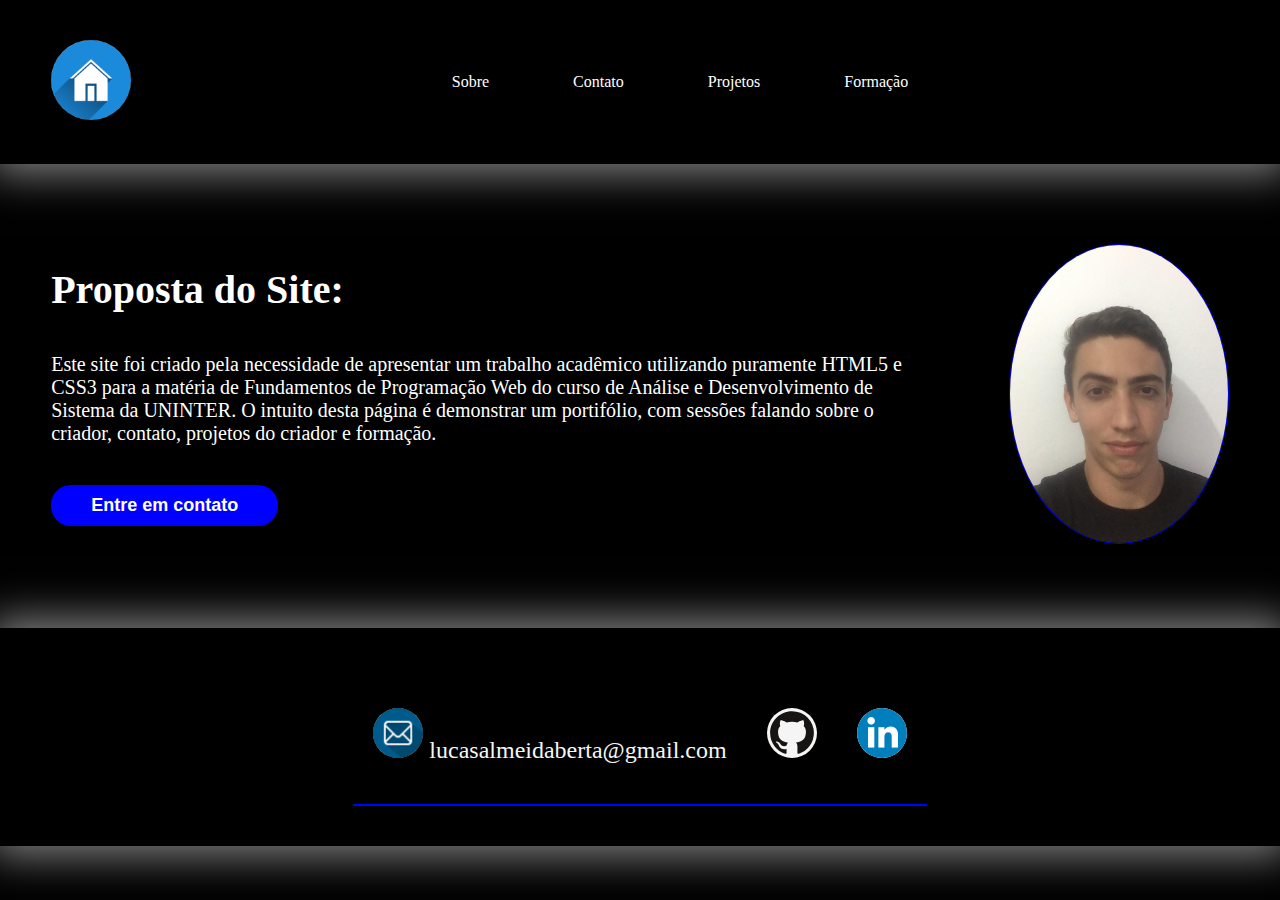
<file: index.html>
<!DOCTYPE html>
<html lang="en">
<head>
    <meta charset="UTF-8">
    <meta name="viewport" content="width=device-width, initial-scale=1.0">
    <title>Portifolio</title>
    <link rel="stylesheet" href="estilo.css">
</head>
<body>
    <header>
        <div class="interface">
            <div class="inicio">
                <a  href="index.html" class="#"">
                    <img src="imagens/home.png" alt="Ícone da Página Inicial">
                </a>
            </div><!--inicio-->
            <nav class="menuDesktop">
                <ul>
                    <li>
                        <a href="about.html">Sobre</a>
                    </li>
                    <li>
                        <a href="contact.html">Contato</a>
                    </li>
                    <li>
                        <a href="projects.html">Projetos</a>
                    </li>
                    <li>
                        <a href="formacao.html">Formação</a>
                    </li>
                </ul>
            </nav>
            <div class="inicio">
                <!--Apenas para manter a disposição dos itens-->
            </div>
        </div><!--interface-->
    </header>
    <main>
        <section class="topoDoSite">
            <div class="interface">
                <div class="flex">
                    <div class="txtTopoSite">
                        <h1>Proposta do Site: </h1>
                        <p>Este site foi criado pela necessidade de apresentar um trabalho acadêmico utilizando puramente HTML5 e CSS3 para a matéria de Fundamentos de Programação Web do curso de Análise e Desenvolvimento de Sistema da UNINTER. O intuito desta página é demonstrar um portifólio, com sessões falando sobre o criador, contato, projetos do criador e formação.</p>
                        <div class="contato">
                            <a href="contact.html">
                                <button>Entre em contato</button>
                            </a>
                        </div><!--contato-->
                    </div>
                    <div class="imgTopoSite">
                        <img src="imagens/Lucas.jpeg" alt="MinhaFoto">
                    </div><!--imgTopoSite-->
                </div><!--flex-->
            </div><!--interface-->
        </section>
    <footer>
        <div class="interface">
            <div class="lineFooter">
                <div class="flex">
                    <p><img src="imagens/icone-email.png" alt="Ícone Email"> lucasalmeidaberta@gmail.com</p>
                    <a href="https://github.com/LucasAlmeidaBerta">
                        <img src="imagens/github.svg"></img>
                    </a>
                    <a href="https://www.linkedin.com/in/lucas-almeida-berta-1413a7203/">
                        <img src="imagens/LinkedI.png"></img>
                    </a>
                </div><!--flex-->
            </div><!--lineFooter-->
        </div><!--interface-->
    </footer>
</body>
</html>
</file>
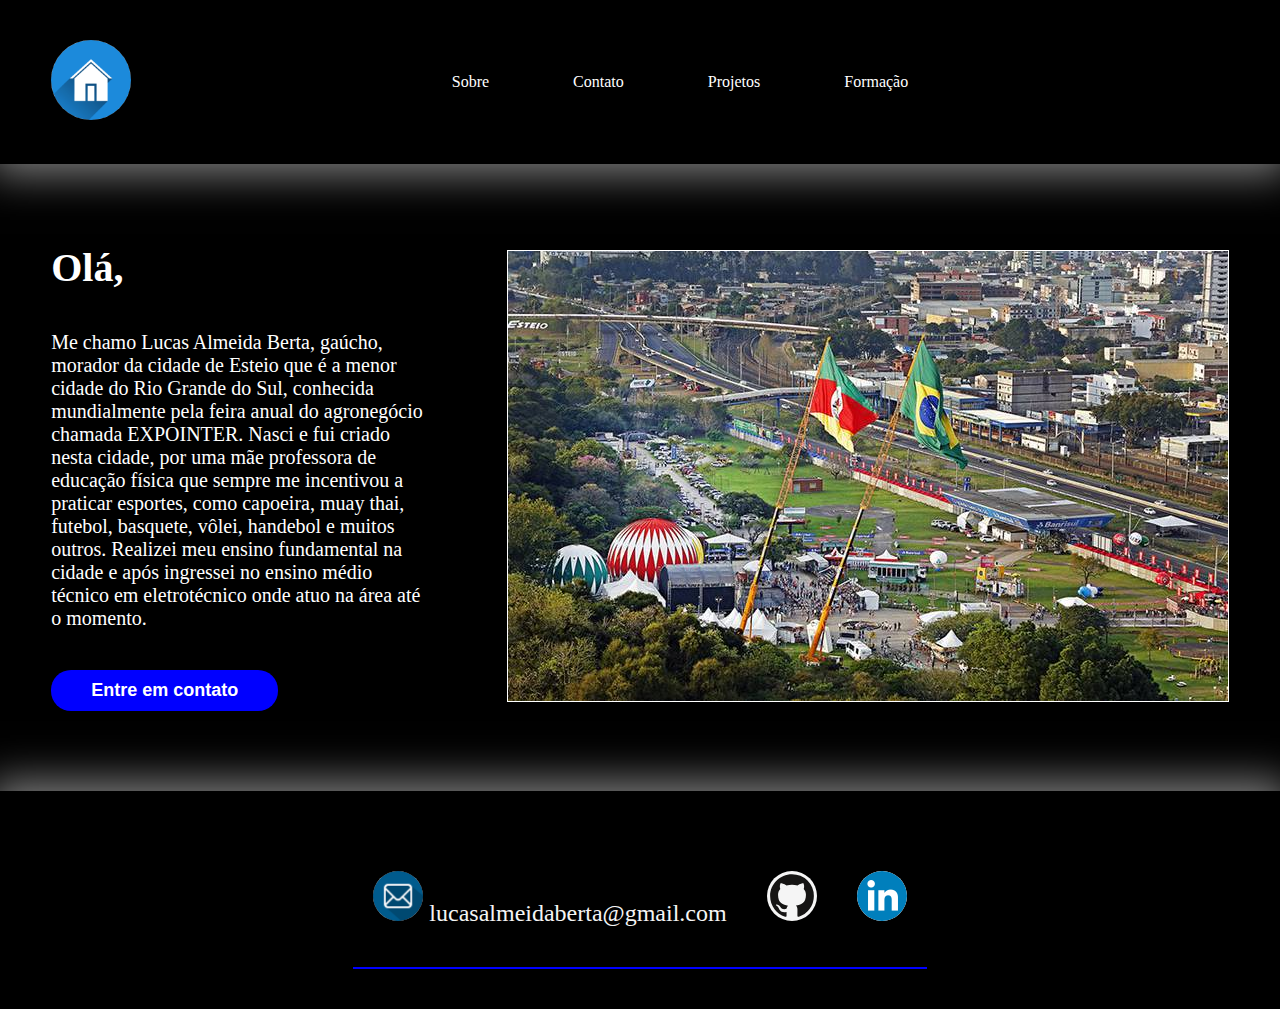
<file: about.html>
<!DOCTYPE html>
<html lang="en">
<head>
    <meta charset="UTF-8">
    <meta name="viewport" content="width=device-width, initial-scale=1.0">
    <title>Portifolio</title>
    <link rel="stylesheet" href="estilo.css">
</head>
<body>
    <header>
        <div class="interface">
            <div class="inicio">
                <a  href="index.html" class="#"">
                    <img src="imagens/home.png" alt="Ícone da Página Inicial">
                </a>
            </div><!--inicio-->
            <nav class="menuDesktop">
                <ul>
                    <li>
                        <a href="about.html">Sobre</a>
                    </li>
                    <li>
                        <a href="contact.html">Contato</a>
                    </li>
                    <li>
                        <a href="projects.html">Projetos</a>
                    </li>
                    <li>
                        <a href="formacao.html">Formação</a>
                    </li>
                </ul>
            </nav>
            <div class="inicio">
                <!--Apenas para manter a disposição dos itens-->
            </div><!--inicio-->
        </div><!--interface-->
    </header>
    <main>
        <section class="topoDoSite">
            <div class="interface">
                <div class="flex">
                    <div class="txtTopoSite">
                        <h1>Olá,</h1>
                        <p>Me chamo Lucas Almeida Berta, gaúcho, morador da cidade de Esteio que é a menor cidade do Rio Grande do Sul, conhecida mundialmente pela feira anual do agronegócio chamada EXPOINTER. Nasci e fui criado nesta cidade, por uma mãe professora de educação física que sempre me incentivou a praticar esportes, como capoeira, muay thai, futebol, basquete, vôlei, handebol e muitos outros. Realizei meu ensino fundamental na cidade e após ingressei no ensino médio técnico em eletrotécnico onde atuo na área até o momento.</p>
                        <div class="contato">
                            <a href="#">
                                <button>Entre em contato</button>
                            </a>
                        </div><!--contato-->
                    </div><!--txtTopoSite-->
                    <div class="imageAbout">
                        <img src="imagens/Esteio.jpeg" alt="MinhaFoto">
                    </div><!--imageAbout-->
                </div><!--flex-->
            </div><!--interface-->
        </section><!--topoDoSite-->
    <footer>
        <div class="interface">
            <div class="lineFooter">
                <div class="flex">
                    <p><img src="imagens/icone-email.png" alt="Ícone Email"> lucasalmeidaberta@gmail.com</p>
                    <a href="https://github.com/LucasAlmeidaBerta">
                        <img src="imagens/github.svg"></img>
                    </a>
                    <a href="https://www.linkedin.com/in/lucas-almeida-berta-1413a7203/">
                        <img src="imagens/LinkedI.png"></img>
                    </a>
                </div><!--flex-->
            </div><!--lineFooter-->
        </div><!--interface-->
    </footer>
</body>
</html>
</file>
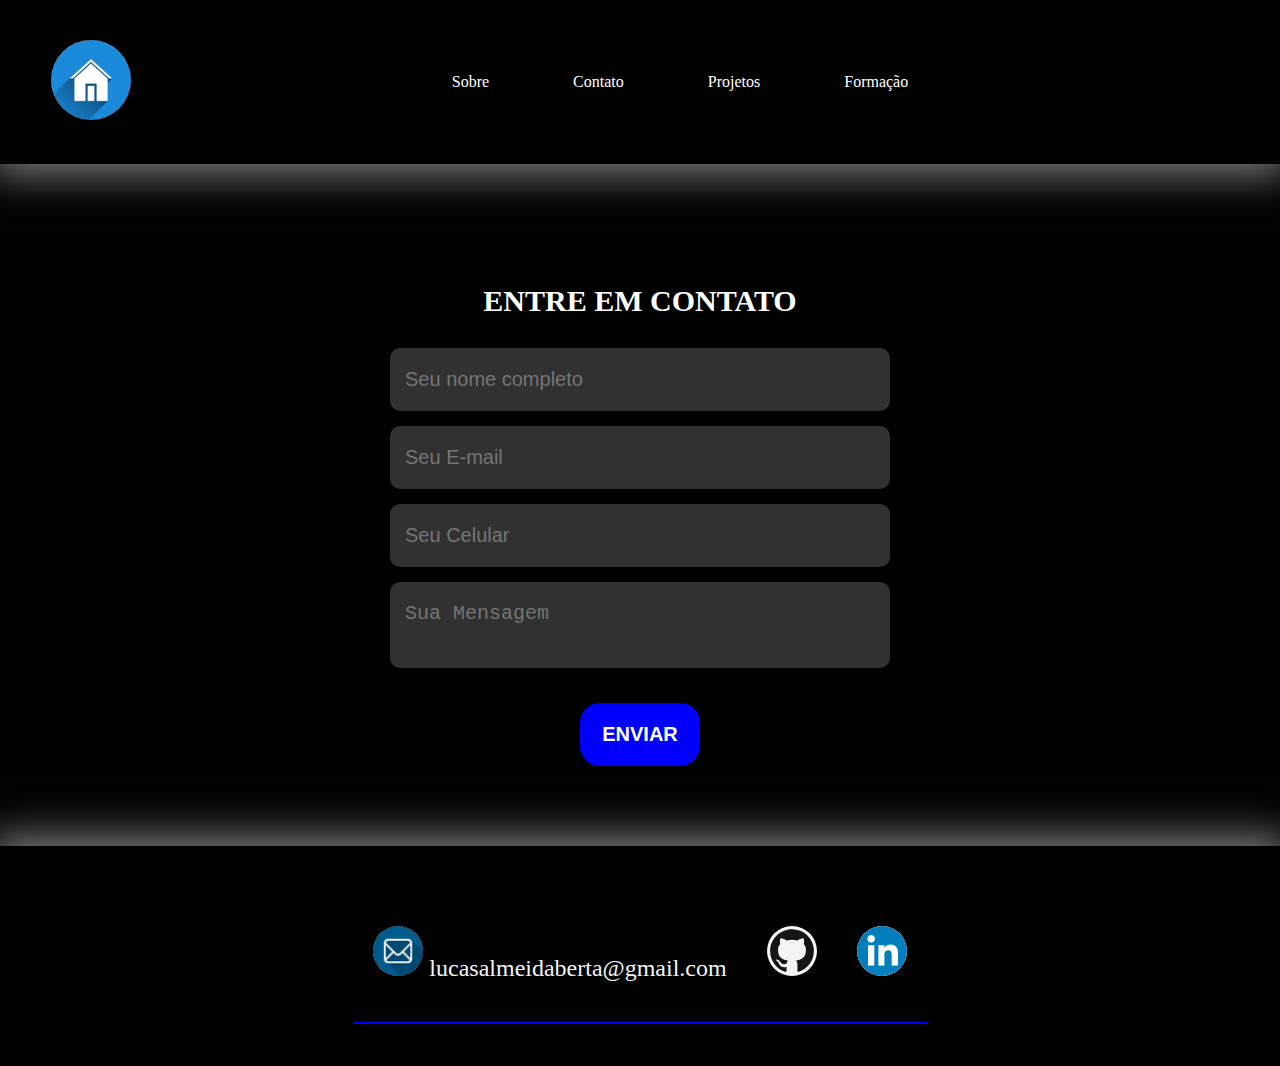
<file: contact.html>
<!DOCTYPE html>
<html lang="en">
<head>
    <meta charset="UTF-8">
    <meta name="viewport" content="width=device-width, initial-scale=1.0">
    <title>Portifolio</title>
    <link rel="stylesheet" href="estilo.css">
</head>
<body>
    <header>
        <div class="interface">
            <div class="inicio">
                <a  href="index.html" class="#"">
                    <img src="imagens/home.png" alt="Ícone da Página Inicial">
                </a>
            </div><!--inicio-->
            <nav class="menuDesktop">
                <ul>
                    <li>
                        <a href="about.html">Sobre</a>
                    </li>
                    <li>
                        <a href="contact.html">Contato</a>
                    </li>
                    <li>
                        <a href="projects.html">Projetos</a>
                    </li>
                    <li>
                        <a href="formacao.html">Formação</a>
                    </li>
                </ul>
            </nav>
            <div class="inicio">
                <!--Apenas para manter a disposição dos itens-->
            </div><!--inicio-->
        </div><!--interface-->
    </header>
    <main>
        <section class="formulario">
            <div class="interface">
                <h2 class="titulo">ENTRE EM CONTATO</h2>
                <form action="">
                    <input type="text" name="" id="" placeholder="Seu nome completo" required>
                    <input type="text" name="" id="" placeholder="Seu E-mail" required>
                    <input type="text" name="" id="" placeholder="Seu Celular" required>
                    <textarea name="" id="" placeholder="Sua Mensagem" required></textarea>
                    <div class="botaoEnviar"><input type="submit" value="ENVIAR"></div>
                </form>
            </div><!--interface-->
        </section><!--formulario-->
    <footer>
        <div class="interface">
            <div class="lineFooter">
                <div class="flex">
                    <p><img src="imagens/icone-email.png" alt="Ícone Email"> lucasalmeidaberta@gmail.com</p>
                    <a href="https://github.com/LucasAlmeidaBerta">
                        <img src="imagens/github.svg"></img>
                    </a>
                    <a href="https://www.linkedin.com/in/lucas-almeida-berta-1413a7203/">
                        <img src="imagens/LinkedI.png"></img>
                    </a>
                </div><!--flex-->
            </div><!--lineFooter-->
        </div><!--interface-->
    </footer>
</body>
</html>
</file>
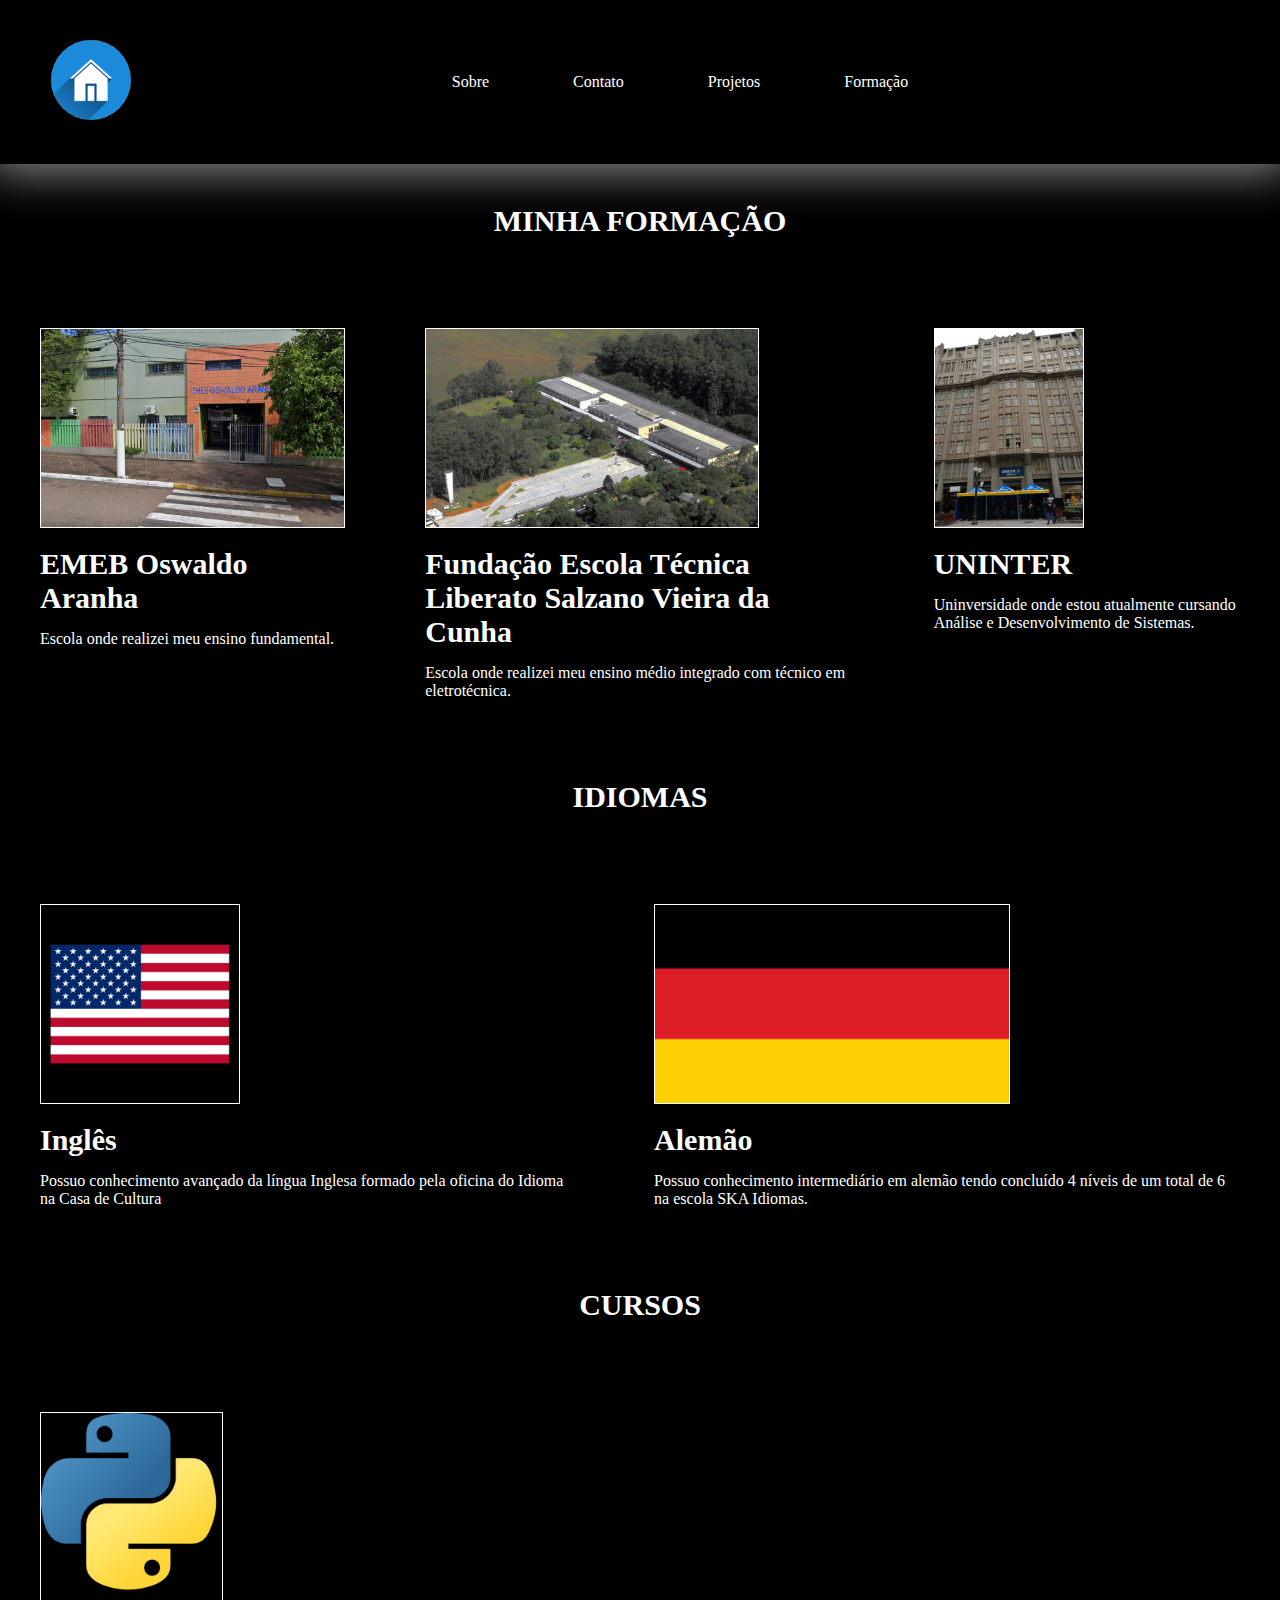
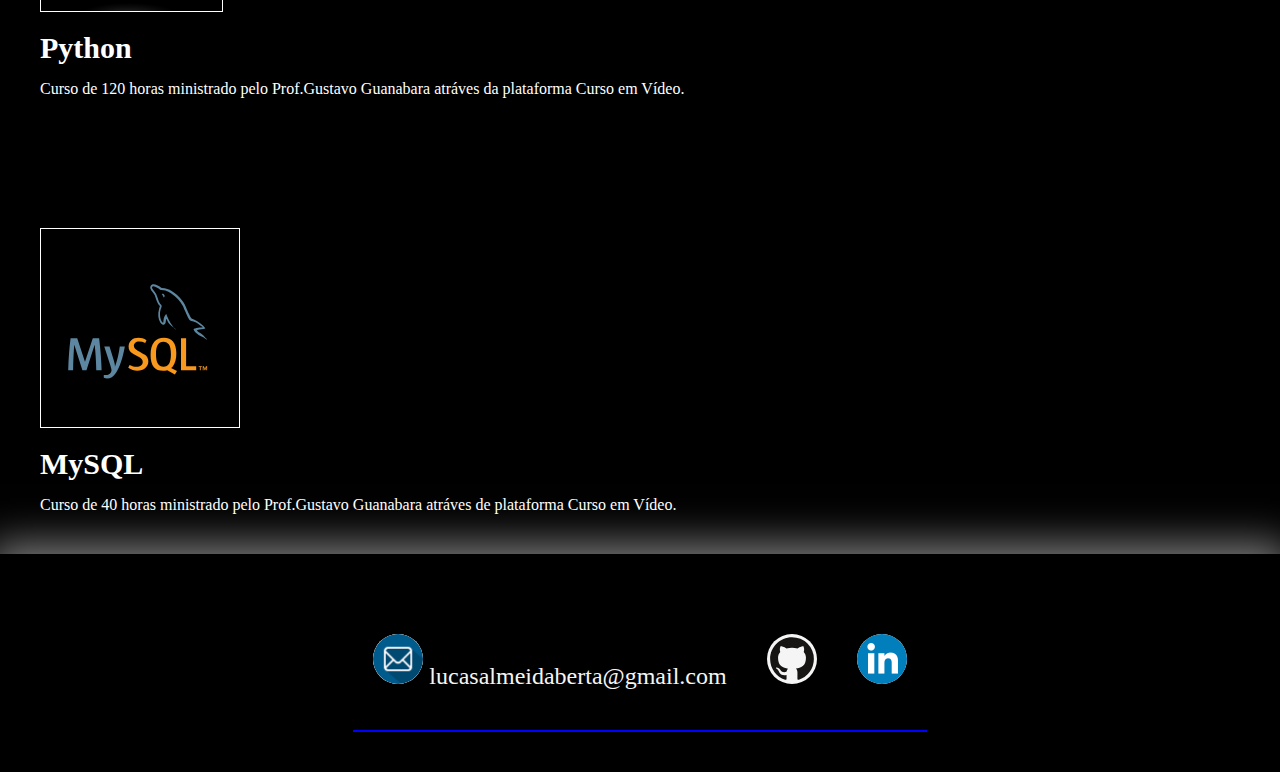
<file: formacao.html>
<!DOCTYPE html>
<html lang="en">
<head>
    <meta charset="UTF-8">
    <meta name="viewport" content="width=device-width, initial-scale=1.0">
    <title>Portifolio</title>
    <link rel="stylesheet" href="estilo.css">
</head>
<body>
    <header>
        <div class="interface">
            <div class="inicio">
                <a  href="index.html" class="#"">
                    <img src="imagens/home.png" alt="Ícone da Página Inicial">
                </a>
            </div><!--inicio-->
            <nav class="menuDesktop">
                <ul>
                    <li>
                        <a href="about.html">Sobre</a>
                    </li>
                    <li>
                        <a href="contact.html">Contato</a>
                    </li>
                    <li>
                        <a href="projects.html">Projetos</a>
                    </li>
                    <li>
                        <a href="formacao.html">Formação</a>
                    </li>
                </ul>
            </nav>
            <div class="inicio">
                <!--Apenas para manter a disposição dos itens-->
            </div><!--inicio-->
        </div><!--interface-->
    </header>
    <main>
        <section class="formacao">
            <div class="interface">
                <h2 class="titulo">MINHA FORMAÇÃO</h2>
                <div class="flex">
                    <div class="formacaoBox">
                        <i><img src="imagens/oswaldoAranha.PNG" alt=""></i>
                        <h3>EMEB Oswaldo Aranha</h3>
                        <p>Escola onde realizei meu ensino fundamental.</p>
                    </div><!--formacaoBox-->
                <div class="flex">
                    <div class="formacaoBox">
                        <i><img src="imagens/liberato.jpg" alt=""></i>
                        <h3>Fundação Escola Técnica Liberato Salzano Vieira da Cunha</h3>
                        <p>Escola onde realizei meu ensino médio integrado com técnico em eletrotécnica.</p>
                    </div><!--formacaoBox-->
                </div><!--flex-->
                <div class="flex">
                    <div class="formacaoBox">
                        <i><img src="imagens/Uninter.jpg" alt=""></i>
                        <h3>UNINTER</h3>
                        <p>Uninversidade onde estou atualmente cursando Análise e Desenvolvimento de Sistemas.</p>
                    </div><!--formacaoBox-->
                </div><!--flex-->
            </div><!--interface-->
        </section><!--formacao-->
        <section class="formacao">
            <div class="interface">
                <h2 class="titulo">IDIOMAS</h2>
                <div class="flex">
                    <div class="formacaoBox">
                        <i><img src="imagens/USA.png" alt=""></i>
                        <h3>Inglês</h3>
                        <p>Possuo conhecimento avançado da língua Inglesa formado pela oficina do Idioma na Casa de Cultura</p>
                    </div><!--formacaoBox-->
                <div class="flex">
                    <div class="formacaoBox">
                        <i><img src="imagens/Alemanha.png" alt=""></i>
                        <h3>Alemão</h3>
                        <p>Possuo conhecimento intermediário em alemão tendo concluído 4 níveis de um total de 6 na escola SKA Idiomas.</p>
                    </div><!--formacaoBox-->
                </div><!--flex-->
            </div><!--interface-->
        </section><!--formacao-->
        <section class="formacao">
            <div class="interface">
                <h2 class="titulo">CURSOS</h2>
                <div class="flex">
                    <div class="formacaoBox">
                        <i><img src="imagens/Python.png" alt=""></i>
                        <h3>Python</h3>
                        <p>Curso de 120 horas ministrado pelo Prof.Gustavo Guanabara atráves da plataforma Curso em Vídeo.</p>
                    </div><!--formacaoBox-->
                </div><!--flex-->
                <div class="flex">
                    <div class="formacaoBox">
                        <i><img src="imagens/mysql.svg" alt=""></i>
                        <h3>MySQL</h3>
                        <p>Curso de 40 horas ministrado pelo Prof.Gustavo Guanabara atráves de plataforma Curso em Vídeo.</p>
                    </div><!--formacaoBox-->
                </div><!--flex-->
            </div><!--interface-->
        </section><!--formacao-->
    <footer>
        <div class="interface">
            <div class="lineFooter">
                <div class="flex">
                    <p><img src="imagens/icone-email.png" alt="Ícone Email"> lucasalmeidaberta@gmail.com</p>
                    <a href="https://github.com/LucasAlmeidaBerta">
                        <img src="imagens/github.svg"></img>
                    </a>
                    <a href="https://www.linkedin.com/in/lucas-almeida-berta-1413a7203/">
                        <img src="imagens/LinkedI.png"></img>
                    </a>
                </div><!--flex-->
            </div><!--lineFooter-->
        </div><!--interface-->
    </footer>
</body>
</html>
</file>
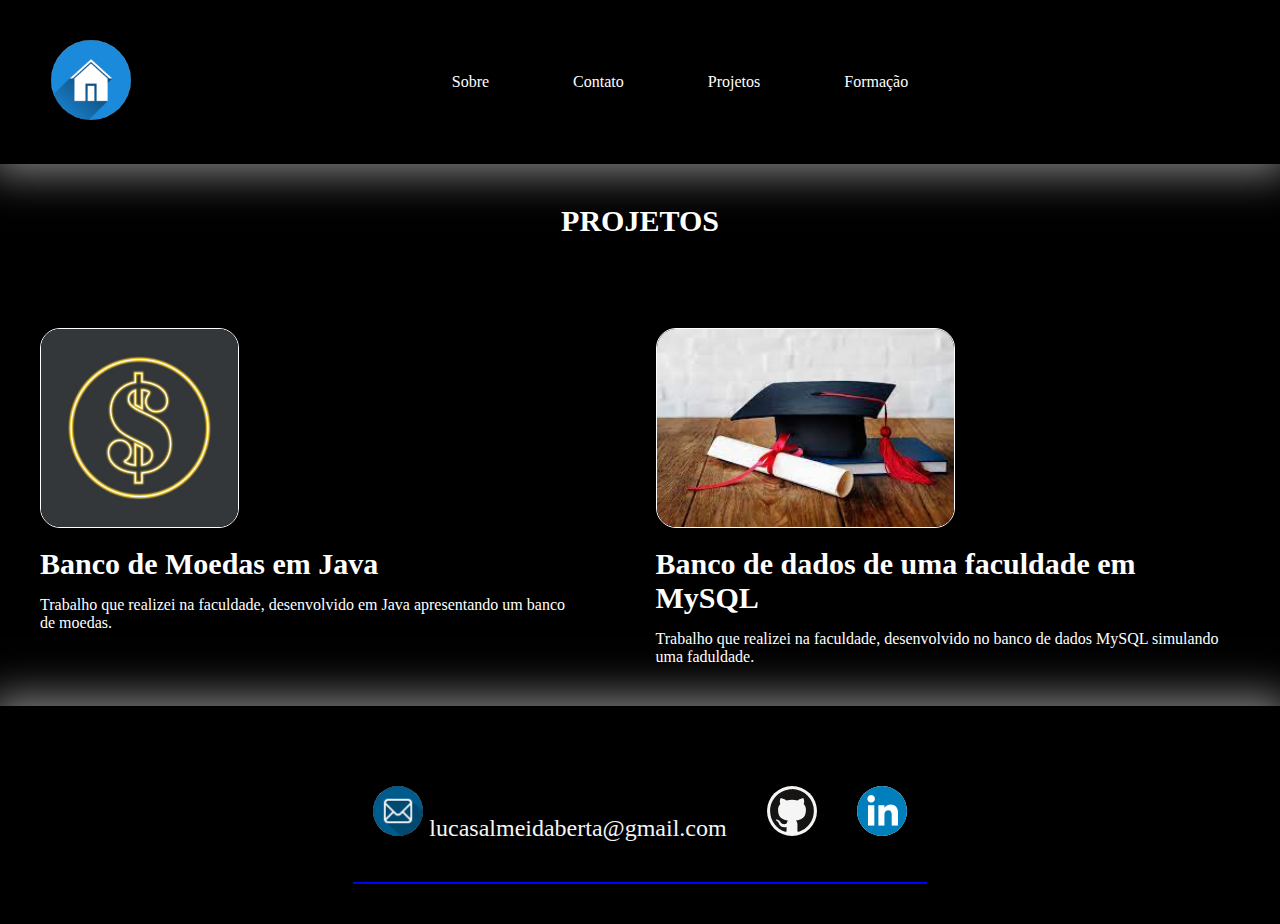
<file: projects.html>
<!DOCTYPE html>
<html lang="en">
<head>
    <meta charset="UTF-8">
    <meta name="viewport" content="width=device-width, initial-scale=1.0">
    <title>Portifolio</title>
    <link rel="stylesheet" href="estilo.css">
</head>
<body>

    <header>
        <div class="interface">
            <div class="inicio">
                <a  href="index.html" class="#"">
                    <img src="imagens/home.png" alt="Ícone da Página Inicial">
                </a>
            </div><!--inicio-->
            <nav class="menuDesktop">
                <ul>
                    <li>
                        <a href="about.html">Sobre</a>
                    </li>
                    <li>
                        <a href="contact.html">Contato</a>
                    </li>
                    <li>
                        <a href="projects.html">Projetos</a>
                    </li>
                    <li>
                        <a href="formacao.html">Formação</a>
                    </li>
                </ul>
            </nav>
            <div class="inicio">
                <!--Apenas para manter a disposição dos itens-->
            </div><!--inicio-->
        </div><!--interface-->
    </header>
    <main>
        <section class="projetos">
            <div class="interface">
                <h2 class="titulo">PROJETOS</h2>
                <div class="flex">
                    <div class="projetosBox">
                        <a href="https://github.com/LucasAlmeidaBerta/TrabalhoUninterBancodeMoedas/tree/main/Aula05"><img src="imagens/cifrao.jpg" alt="simbolo de cifrão"></a>
                        <h3>Banco de Moedas em Java</h3>
                        <p>Trabalho que realizei na faculdade, desenvolvido em Java apresentando um banco de moedas.</p>
                    </div><!--projetosBox-->
                <div class="flex">
                    <div class="projetosBox">
                        <a href="https://github.com/LucasAlmeidaBerta/MySQLTrabalhoUninter"><img src="imagens/faculdade.jpg" alt="Imagem De Um Diploma e Um Chápeu de Formando"></a>
                        <h3>Banco de dados de uma faculdade em MySQL</h3>
                        <p>Trabalho que realizei na faculdade, desenvolvido no banco de dados MySQL simulando uma faduldade.</p>
                    </div><!--projetosBox-->
            </div><!--interface-->
        </section>
    <footer>
        <div class="interface">
            <div class="lineFooter">
                <div class="flex">
                    <p><img src="imagens/icone-email.png" alt="Ícone Email"> lucasalmeidaberta@gmail.com</p>
                    <a href="https://github.com/LucasAlmeidaBerta">
                        <img src="imagens/github.svg"></img>
                    </a>
                    <a href="https://www.linkedin.com/in/lucas-almeida-berta-1413a7203/">
                        <img src="imagens/LinkedI.png"></img>
                    </a>
                </div><!--flex-->
            </div><!--lineFooter-->
        </div><!--interface-->
     
    </footer>
</body>
</html>
</file>
<file: estilo.css>
/*Estilo Geral*/
*{
    padding: 0;
    margin: 0;
    box-sizing: border-box;
}
body{
    font: Arial;
    background: black;
    color: whitesmoke;
    height: 100vh;
    
}
.interface{
    max-width: 1280px;
    margin: 0 auto;
}
.flex{
    display: flex;
}
.contato button{
    padding: 10px 40px;
    font-size: 18px;
    font-weight: 600;
    background-color: rgb(0, 0, 255);
    border: 0;
    border-radius: 20px;
    cursor: pointer;
    color: white;
}
.contato button:hover{
    box-shadow: 0px 0px 10px white;
    transform: scale(1.05);
    transition: 0.1s;
}
button:hover, form .botaoEnviar input:hover{
    box-shadow: 0px 0px 10px white;
    transform: scale(1.05);
    transition: 0.2s;
}
h2.titulo {
    margin-top: 40px;
    color: #fff;
    font-size: 30px;
    text-align: center;
}
/*Cabeçalho*/
header{
    padding: 40px 4%;
    box-shadow: 0 0 40px 10px gray;
}
header > .interface{
    display: flex;
    align-items: center;
    justify-content: space-between;
}
header a{
    display: inline-block;
    color: white;
    text-decoration: none;
}
header a:hover{
    color: blue;
    transform: scale(1.05);
    transition: .1s;
}
header a img{
    height: 80px;
    border-radius: 60%;
}
header nav ul{
    list-style-type: none;
}
header nav ul li{
    display: inline-block;
    padding: 0 40px;
}
/*Section*/
section.topoDoSite{
    padding: 80px 4%;
}
section.topoDoSite .flex{
    align-items: center;
    justify-content: center;
    gap: 80px;
}
section img .imgTopoSite{
    width: 50px;
    height: 50px;
    border-radius: 50%;
    background-color: whitesmoke;
}
section img .imageAbout{
    width: 10px;
    height: 50px;
    border-radius: 50%;
    background-color: whitesmoke;
}

.topoDoSite .txtTopoSite h1{
    color: white;
    font-size: 40px;
}
.topoDoSite .txtTopoSite p{
    color: white;
    margin: 40px 0px;
    font-size: 20px;
}
section .formacao{
    padding: 40px 4%;
}
.formacao .formacaoBox{
    color: #fff;
    padding: 40px;
    margin-top: 50px;
    border-radius: 20px;
}
.formacao .formacaoBox img{
    height: 200px;
}
.formacao .formacaoBox h3{
    font-size: 30px;
    margin: 15px 0;
}
.formacao .formacaoBox:hover{
    border: 2px solid #fff;
    transform: scale(1.05);
    box-shadow: 0 0 8px #fff;
    transition: 0.2s;
}
section .projetos{
    padding: 40px 4%;
}
.projetos .projetosBox{
    color: #fff;
    padding: 40px;
    margin-top: 50px;
    border-radius: 20px;
}
.projetos .projetosBox img{
    height: 200px;
    border-radius: 20px;
}
.projetos .projetosBox h3{
    font-size: 30px;
    margin: 15px 0;
}
.projetos .projetosBox:hover{
    border: 2px solid #fff;
    transform: scale(1.05);
    box-shadow: 0 0 8px #fff;
    transition: 0.2s;
}
section img{
    border: 1px solid #fff;
}
/*Footer*/
footer {
    padding: 40px;
    display: flex;
    justify-content: center;
    box-shadow: 0 0 40px 10px gray;
}
footer .flex{
    justify-content: space-between;
}
footer a {
    margin: 20px;
}
footer p{
    margin: 20px;
}
footer img {
    width: 50px;
    height: 50px;
    border-radius: 50%;
    background-color: whitesmoke;
}
footer .lineFooter p{
    color: whitesmoke;
    font-size: 24px;
}
footer .lineFooter{
    padding: 20px 0;
    border-bottom: 2px solid blue;
}
.center {
    text-align: center;
}
.topoDoSite .imgTopoSite img{
    position: relative;
    height: 300px;
    width: 220px;
    border-radius: 60%;
    border-color: blue;
    animation: zoom 2s ease-in-out infinite alternate;
}
@keyframes zoom{
    0%{
        scale: 1;
    }
    100%{
        scale: 1.05;
    }
}
/* Estilo Formulário Contato*/
section.formulario{
    padding: 80px 4%;
}
form{
    max-width: 500px;
    margin: 0 auto;
    display: flex;
    justify-content: center;
    flex-direction: column;
    gap: 15px;
    margin-top: 30px;
}
form input, form textarea{
    width: 100%;
    background-color: rgba(107, 107, 107, 0.459);
    border: 0;
    outline: 0;
    padding: 20px 15px;
    border-radius: 10px;
    color: #fff;
    font-size: 20px;
}
form textarea{
    resize: none;
    max-height: 250px;
}
form .botaoEnviar{
    margin-top: 20px;
    text-align: center;
}
form .botaoEnviar input{
    border-radius: 20px;
    background-color: blue;
    width: 120px;
    font-weight: 600;
    cursor: pointer;
}
</file>
